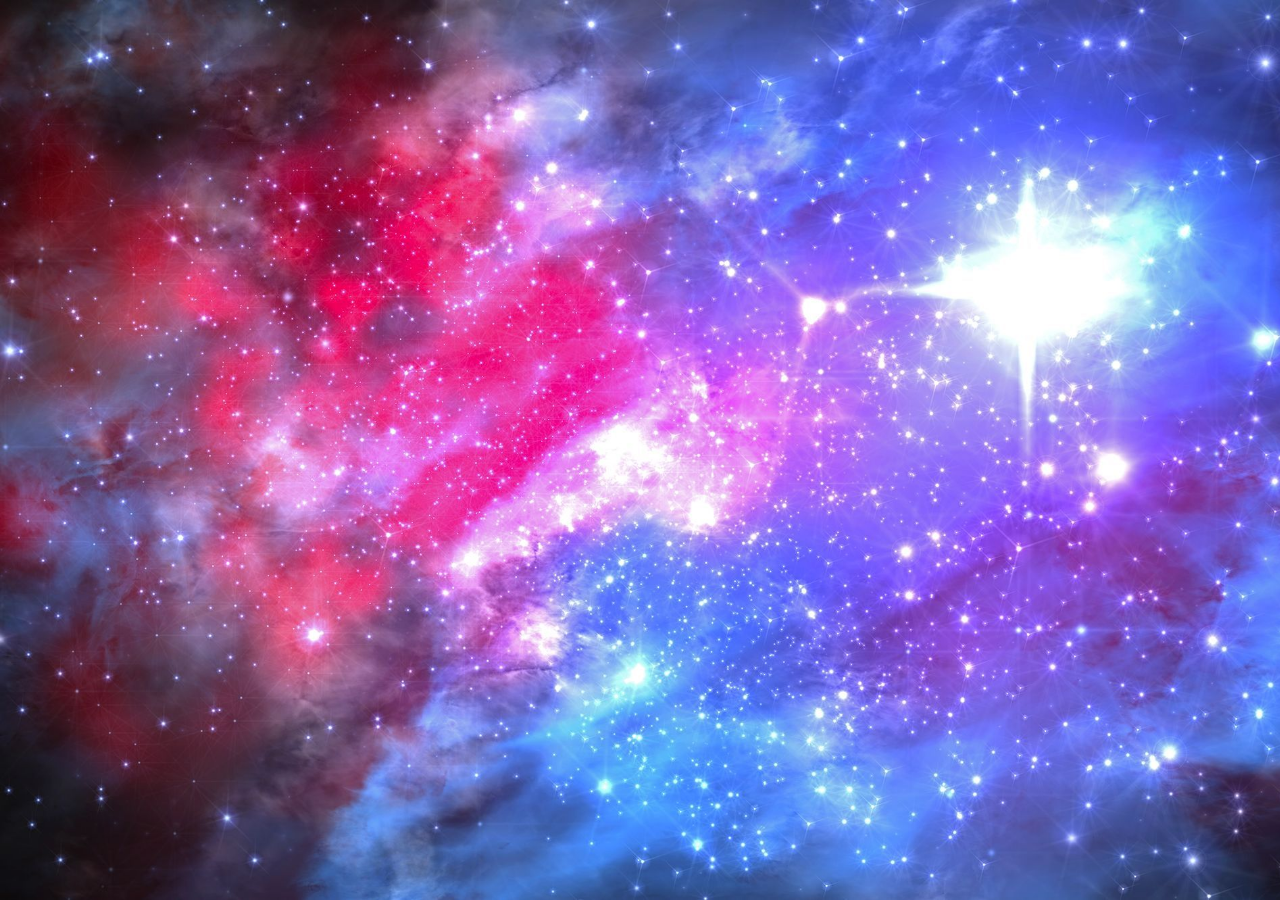
<file: index.html>
<!DOCTYPE html>
<html>
<head>
    <meta charset="UTF-8"/>
    <title>Puissance 4</title>
    <link rel="stylesheet" href="css/style.css" />
    <script
      src="https://code.jquery.com/jquery-3.4.1.min.js"
      integrity="sha256-CSXorXvZcTkaix6Yvo6HppcZGetbYMGWSFlBw8HfCJo="
      crossorigin="anonymous">
    </script>
</head>
<body id="body1">
    <section>
      
    </section>
  
    <script type="text/javascript" src="js/jeu.class.js"></script>
    <script type="text/javascript" src="js/menu.js"></script>
</body>
</html>
</file>
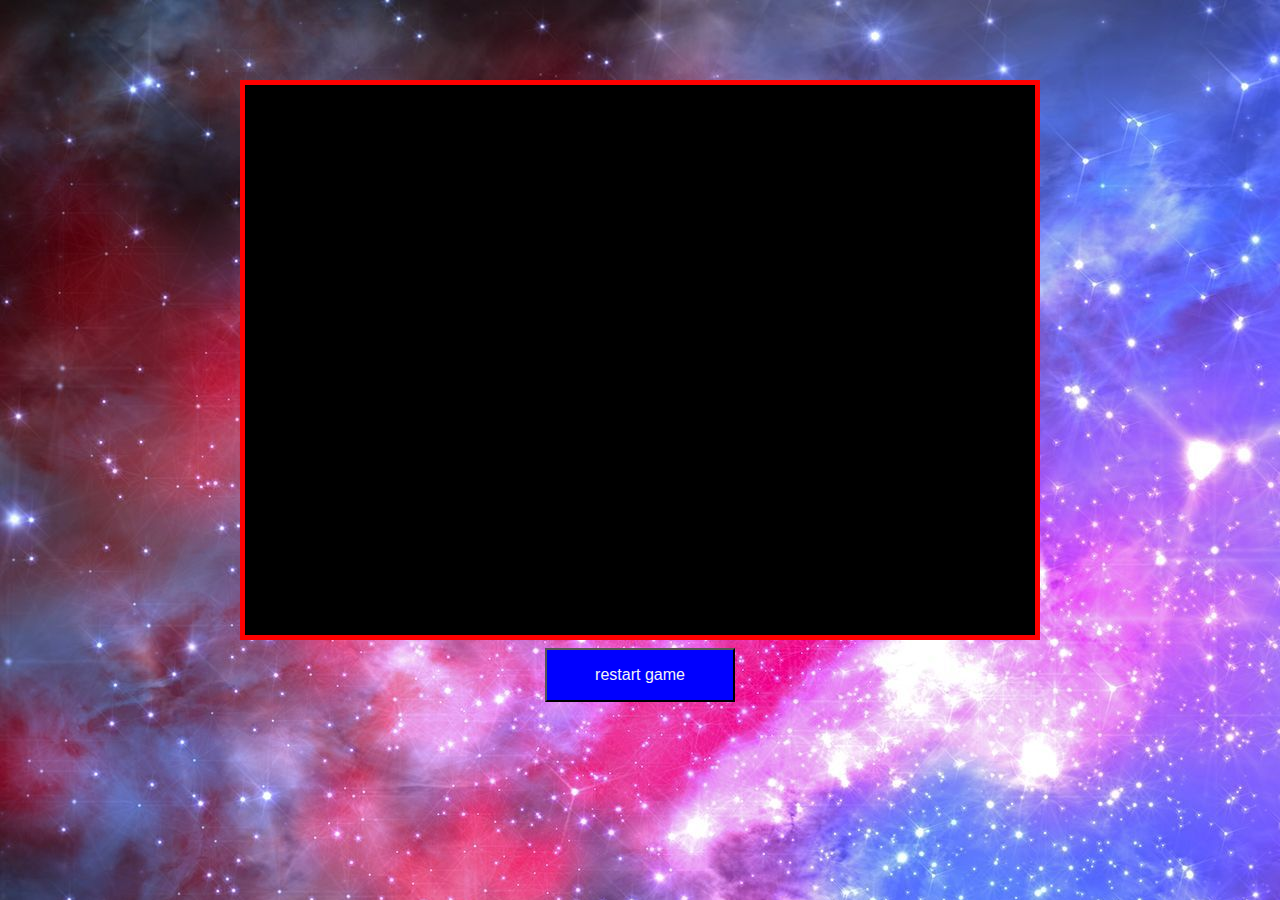
<file: game.html>
<!DOCTYPE html>
<html>
<head>
    <meta charset="UTF-8"/>
    <title>Puissance 4</title>
    <link rel="stylesheet" href="css/style.css" />
    <link rel="stylesheet" href="css/puissance4.css" />
    <script
      src="https://code.jquery.com/jquery-3.4.1.min.js"
      integrity="sha256-CSXorXvZcTkaix6Yvo6HppcZGetbYMGWSFlBw8HfCJo="
      crossorigin="anonymous">
    </script>
</head>
<body id="body2">
    <section>

        <!-- <canvas height="1000px" width="1000px" ></canvas> -->

        <table id="game" cellspacing="0"></table>
      
        <button id="restartGame">restart game</button>
    </section>


    <script type="text/javascript" src="js/jeu.class.js"></script>
    <script type="text/javascript" src="js/game.js"></script>
</body>
</html>
</file>
<file: css/style.css>
#body1{
    
    /*background: #39272c;*/
    background: url("../img/univers.png");
    background-size : cover;
    padding: 0;
    margin: 0;
    display: flex;
    flex-direction: column;
    min-height: 100vh;
    justify-content: center;
    color: whitesmoke;
    -webkit-animation: bg-pan-right 8s both;
          animation: bg-pan-right 8s both;
}

@-webkit-keyframes bg-pan-right {
  0% {
    background-position: 0% 50%;
  }
  100% {
    background-position: 100% 50%;
  }
}
p {
  color: white;
}

h1 {
  -webkit-animation: tracking-in-contract-bck-top 8s cubic-bezier(0.215, 0.610, 0.355, 1.000) both;
          animation: tracking-in-contract-bck-top 8s cubic-bezier(0.215, 0.610, 0.355, 1.000) both;

          font-size: 6em;
          text-transform: uppercase;
          color:darkred;
}

@-webkit-keyframes tracking-in-contract-bck-top {
  0% {
    letter-spacing: 1em;
    -webkit-transform: translateZ(400px) translateY(-300px);
            transform: translateZ(400px) translateY(-300px);
    opacity: 0;
  }
  40% {
    opacity: 0.6;
  }
  100% {
    -webkit-transform: translateZ(0) translateY(0);
            transform: translateZ(0) translateY(0);
    opacity: 1;
  }
}
@keyframes tracking-in-contract-bck-top {
  0% {
    letter-spacing: 1em;
    -webkit-transform: translateZ(400px) translateY(-300px);
            transform: translateZ(400px) translateY(-300px);
    opacity: 0;
  }
  40% {
    opacity: 0.6;
  }
  100% {
    -webkit-transform: translateZ(0) translateY(0);
            transform: translateZ(0) translateY(0);
    opacity: 1;
  }
}



header{
    width: 100%;
    height: auto;
    margin: auto;
    background: #916755;
    text-align: center;
}
section{
margin:0 auto;
}


.buttonRules {
    padding: 0.5rem 3rem;
    background-color: red;
    color: whitesmoke;
    font-size: 1rem;
    margin: 0.5rem auto;
    display: block;
}
#displayRules {
    width: 50rem;
    position: relative;
    margin: 0.5rem auto;
    display: flex;
    justify-content: center;
    text-align: center;
}
.buttonMenu {
    padding: 0.5rem 3rem;
    background-color: green;
    color: whitesmoke;
    font-size: 1rem;
    margin-bottom: 2rem;
}

.animista {
    -webkit-animation: text-flicker-out-glow 2.5s linear both;
            animation: text-flicker-out-glow 3s linear both;
}
</file>
<file: css/puissance4.css>
#body2 {
   
    background-image: url("../img/univers.png");
   /* background-size: cover;*/
     
    
}

#body2 section{
    margin-top: 5rem;
}

.winnerShow{
    
    background-image: url("../img/giphy.webp");
    width: 50rem;
    height: 35rem;

}

#game{
    width: 50rem;
    height: 35rem;
    background-color: black;
    
    background-size: cover;
    margin: auto;
    position: relative;
    border: solid 5px red;
}
html {
    -moz-user-select: -moz-none;
    -webkit-user-select: none;
    user-select: none;
}

/*.lgn {
    width: 350px;
    height: 50px;
}*/
.col {
    height: 89px;
    width: 100px;
    background: url("../img/trou_noir.jpg"); 
    margin: 0;
}

.col {
    cursor: pointer;
}

.opacity {
  opacity: 0.1;
  background: blue;
}

.player1 {
    background-image: url("../img/soleilabs.jpg");
    -webkit-animation: roll-in-top 0.6s ease-out both;
            animation: roll-in-top 0.6s ease-out both;
}

.player2 {
    background-image: url("../img/luneabs.jpg");
    -webkit-animation: roll-in-top 0.6s ease-out both;
            animation: roll-in-top 0.6s ease-out both;

}

#restartGame {
    background-color: blue ;
    padding: 1rem 3rem;
    color: whitesmoke;
    font-size: 1rem;
    margin: 0.5rem auto;
    display: block;
}

@-webkit-keyframes roll-in-top {
  0% {
    -webkit-transform: translateY(-800px) rotate(-540deg);
            transform: translateY(-800px) rotate(-540deg);
    opacity: 0;
  }
  100% {
    -webkit-transform: translateY(0) rotate(0deg);
            transform: translateY(0) rotate(0deg);
    opacity: 1;
  }
}
@keyframes roll-in-top {
  0% {
    -webkit-transform: translateY(-800px) rotate(-540deg);
            transform: translateY(-800px) rotate(-540deg);
    opacity: 0;
  }
  100% {
    -webkit-transform: translateY(0) rotate(0deg);
            transform: translateY(0) rotate(0deg);
    opacity: 1;
  }
}
}







/*#puissance4 tr{
    width: 350px;
    height: 50px;
    border: 0;
    margin: 35px;
    padding: -5px;
    line-height: 0;
}
#puissance4 img{
    width: 100px;
    height: 89px;
    border: 0;
    margin: -1px;
}
*/
#restartGame {
    background-color: #4D70B7;
    padding: 1rem 2rem;
    color: whitesmoke;
    font-size: 1rem;
    margin-top: 0.5rem;
}

@-webkit-keyframes text-flicker-out-glow {
  0% {
    opacity: 1;
    text-shadow: 0 0 30px rgba(255, 255, 255, 0.6), 0 0 60px rgba(255, 255, 255, 0.45), 0 0 110px rgba(255, 255, 255, 0.25), 0 0 100px rgba(255, 255, 255, 0.1);
  }
  13.9% {
    opacity: 1;
    text-shadow: 0 0 30px rgba(255, 255, 255, 0.6), 0 0 60px rgba(255, 255, 255, 0.45), 0 0 110px rgba(255, 255, 255, 0.25), 0 0 100px rgba(255, 255, 255, 0.1);
  }
  14% {
    opacity: 0;
    text-shadow: none;
  }
  14.9% {
    opacity: 0;
    text-shadow: none;
  }
  15% {
    opacity: 1;
    text-shadow: 0 0 30px rgba(255, 255, 255, 0.55), 0 0 60px rgba(255, 255, 255, 0.4), 0 0 110px rgba(255, 255, 255, 0.2), 0 0 100px rgba(255, 255, 255, 0.1);
  }
  22.9% {
    opacity: 1;
    text-shadow: 0 0 30px rgba(255, 255, 255, 0.55), 0 0 60px rgba(255, 255, 255, 0.4), 0 0 110px rgba(255, 255, 255, 0.2), 0 0 100px rgba(255, 255, 255, 0.1);
  }
  23% {
    opacity: 0;
    text-shadow: none;
  }
  24.9% {
    opacity: 0;
    text-shadow: none;
  }
  25% {
    opacity: 1;
    text-shadow: 0 0 30px rgba(255, 255, 255, 0.55), 0 0 60px rgba(255, 255, 255, 0.35), 0 0 100px rgba(255, 255, 255, 0.1);
  }
  34.9% {
    opacity: 1;
    text-shadow: 0 0 30px rgba(255, 255, 255, 0.55), 0 0 60px rgba(255, 255, 255, 0.35), 0 0 100px rgba(255, 255, 255, 0.1);
  }
  35% {
    opacity: 0;
    text-shadow: none;
  }
  39.9% {
    opacity: 0;
    text-shadow: none;
  }
  40% {
    opacity: 1;
    text-shadow: 0 0 30px rgba(255, 255, 255, 0.55), 0 0 60px rgba(255, 255, 255, 0.35);
  }
  42.9% {
    opacity: 1;
    text-shadow: 0 0 30px rgba(255, 255, 255, 0.55), 0 0 60px rgba(255, 255, 255, 0.35);
  }
  43% {
    opacity: 0;
    text-shadow: none;
  }
  44.9% {
    opacity: 0;
    text-shadow: none;
  }
  45% {
    opacity: 1;
    text-shadow: 0 0 30px rgba(255, 255, 255, 0.45), 0 0 60px rgba(255, 255, 255, 0.25);
  }
  50% {
    opacity: 1;
    text-shadow: 0 0 30px rgba(255, 255, 255, 0.45), 0 0 60px rgba(255, 255, 255, 0.25);
  }
  54.9% {
    opacity: 1;
    text-shadow: 0 0 30px rgba(255, 255, 255, 0.45), 0 0 60px rgba(255, 255, 255, 0.25);
  }
  55% {
    opacity: 0;
    text-shadow: none;
  }
  69.4% {
    opacity: 0;
    text-shadow: none;
  }
  69.5% {
    opacity: 1;
    text-shadow: 0 0 30px rgba(255, 255, 255, 0.45), 0 0 60px rgba(255, 255, 255, 0.25);
  }
  69.9% {
    opacity: 1;
    text-shadow: 0 0 30px rgba(255, 255, 255, 0.45), 0 0 60px rgba(255, 255, 255, 0.25);
  }
  70% {
    opacity: 0;
    text-shadow: none;
  }
  79.4% {
    opacity: 0;
    text-shadow: none;
  }
  79.9% {
    opacity: 1;
    text-shadow: 0 0 30px rgba(255, 255, 255, 0.25);
  }
  80% {
    opacity: 0;
    text-shadow: none;
  }
  89.8% {
    opacity: 0;
    text-shadow: none;
  }
  89.9% {
    opacity: 1;
    text-shadow: none;
  }
  90% {
    opacity: 0;
    text-shadow: none;
  }
  100% {
    opacity: 1;
  }
}
@keyframes text-flicker-out-glow {
  0% {
    opacity: 1;
    text-shadow: 0 0 30px rgba(255, 255, 255, 0.6), 0 0 60px rgba(255, 255, 255, 0.45), 0 0 110px rgba(255, 255, 255, 0.25), 0 0 100px rgba(255, 255, 255, 0.1);
  }
  13.9% {
    opacity: 1;
    text-shadow: 0 0 30px rgba(255, 255, 255, 0.6), 0 0 60px rgba(255, 255, 255, 0.45), 0 0 110px rgba(255, 255, 255, 0.25), 0 0 100px rgba(255, 255, 255, 0.1);
  }
  14% {
    opacity: 0;
    text-shadow: none;
  }
  14.9% {
    opacity: 0;
    text-shadow: none;
  }
  15% {
    opacity: 1;
    text-shadow: 0 0 30px rgba(255, 255, 255, 0.55), 0 0 60px rgba(255, 255, 255, 0.4), 0 0 110px rgba(255, 255, 255, 0.2), 0 0 100px rgba(255, 255, 255, 0.1);
  }
  22.9% {
    opacity: 1;
    text-shadow: 0 0 30px rgba(255, 255, 255, 0.55), 0 0 60px rgba(255, 255, 255, 0.4), 0 0 110px rgba(255, 255, 255, 0.2), 0 0 100px rgba(255, 255, 255, 0.1);
  }
  23% {
    opacity: 0;
    text-shadow: none;
  }
  24.9% {
    opacity: 0;
    text-shadow: none;
  }
  25% {
    opacity: 1;
    text-shadow: 0 0 30px rgba(255, 255, 255, 0.55), 0 0 60px rgba(255, 255, 255, 0.35), 0 0 100px rgba(255, 255, 255, 0.1);
  }
  34.9% {
    opacity: 1;
    text-shadow: 0 0 30px rgba(255, 255, 255, 0.55), 0 0 60px rgba(255, 255, 255, 0.35), 0 0 100px rgba(255, 255, 255, 0.1);
  }
  35% {
    opacity: 0;
    text-shadow: none;
  }
  39.9% {
    opacity: 0;
    text-shadow: none;
  }
  40% {
    opacity: 1;
    text-shadow: 0 0 30px rgba(255, 255, 255, 0.55), 0 0 60px rgba(255, 255, 255, 0.35);
  }
  42.9% {
    opacity: 1;
    text-shadow: 0 0 30px rgba(255, 255, 255, 0.55), 0 0 60px rgba(255, 255, 255, 0.35);
  }
  43% {
    opacity: 0;
    text-shadow: none;
  }
  44.9% {
    opacity: 0;
    text-shadow: none;
  }
  45% {
    opacity: 1;
    text-shadow: 0 0 30px rgba(255, 255, 255, 0.45), 0 0 60px rgba(255, 255, 255, 0.25);
  }
  50% {
    opacity: 1;
    text-shadow: 0 0 30px rgba(255, 255, 255, 0.45), 0 0 60px rgba(255, 255, 255, 0.25);
  }
  54.9% {
    opacity: 1;
    text-shadow: 0 0 30px rgba(255, 255, 255, 0.45), 0 0 60px rgba(255, 255, 255, 0.25);
  }
  55% {
    opacity: 0;
    text-shadow: none;
  }
  69.4% {
    opacity: 0;
    text-shadow: none;
  }
  69.5% {
    opacity: 1;
    text-shadow: 0 0 30px rgba(255, 255, 255, 0.45), 0 0 60px rgba(255, 255, 255, 0.25);
  }
  69.9% {
    opacity: 1;
    text-shadow: 0 0 30px rgba(255, 255, 255, 0.45), 0 0 60px rgba(255, 255, 255, 0.25);
  }
  70% {
    opacity: 0;
    text-shadow: none;
  }
  79.4% {
    opacity: 0;
    text-shadow: none;
  }
  79.9% {
    opacity: 1;
    text-shadow: 0 0 30px rgba(255, 255, 255, 0.25);
  }
  80% {
    opacity: 0;
    text-shadow: none;
  }
  89.8% {
    opacity: 0;
    text-shadow: none;
  }
  89.9% {
    opacity: 1;
    text-shadow: none;
  }
  90% {
    opacity: 0;
    text-shadow: none;
  }
  100% {
    opacity: 1;
     text-shadow: 0 0 30px rgba(255, 255, 255, 0.55), 0 0 60px rgba(255, 255, 255, 0.35), 0 0 100px rgba(255, 255, 255, 0.1);
  }
}

@-webkit-keyframes bg-pan-right {
  0% {
    background-position: 0% 50%;
  }
  100% {
    background-position: 100% 50%;
  }
}

@-webkit-keyframes bg-pan-right {
  0% {
    background-position: 0% 50%;
  }
  100% {
    background-position: 100% 50%;
  }
}
</file>
